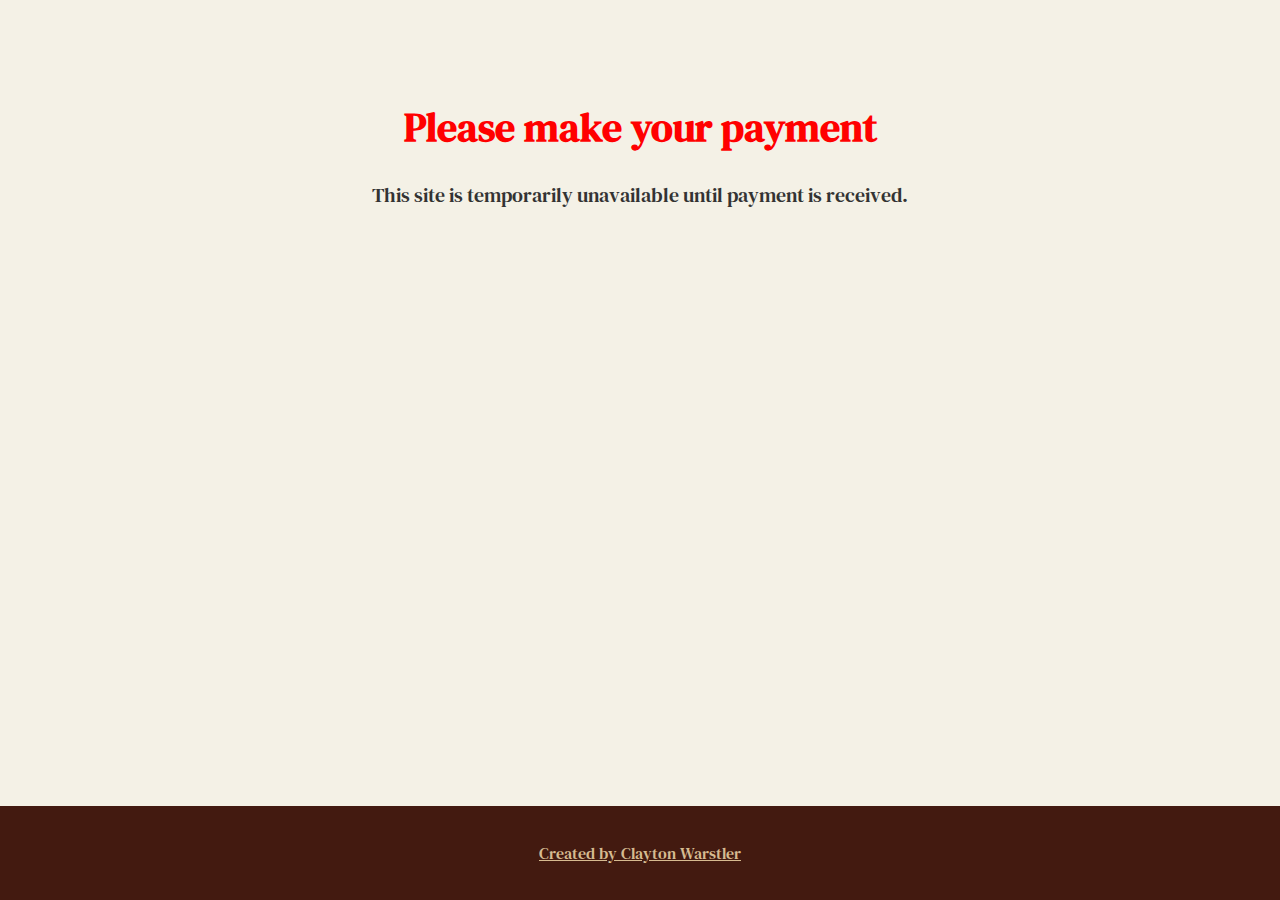
<file: src/index.html>
<!DOCTYPE html>
<html lang="en">
<head>
    <!-- Google tag (gtag.js) -->
    <script async src="https://www.googletagmanager.com/gtag/js?id=G-DTZL25FWP8"></script>
    <script>
        window.dataLayer = window.dataLayer || [];
        function gtag(){dataLayer.push(arguments);}
        gtag('js', new Date());

        gtag('config', 'G-DTZL25FWP8');
    </script>

    <meta charset="UTF-8">
    <meta name="viewport" content="width=device-width, initial-scale=1.0">
    <title>Home | Third Generation Construction LLC</title>
    <link rel="canonical" href="https://third-genconstruction.com/"/>

    <!-- Favicon -->
    <link rel="icon" href="./assets/images/logo.webp" type="image/x-icon">

    <!-- Meta Tags -->
    <meta name="title" content="Home | Third Generation Construction LLC">
    <meta name="description" content="Affordable, reliable, and experienced construction company offering home renovations, remodels, and repairs in Northwest Arkansas. Licensed, insured, and family-owned.">
    <meta name="keywords" content="construction, home renovation, remodeling, contractor, repairs, licensed, insured, Northwest Arkansas, Arkansas, Third Generation Construction LLC">
    <meta name="author" content="Third Generation Construction LLC">

    <!-- OG Tags -->
    <meta property="og:type" content="website">
    <meta property="og:url" content="https://third-genconstruction.com/">
    <meta property="og:title" content="Home | Third Generation Construction LLC">
    <meta property="og:description" content="Affordable, reliable, and experienced construction company offering home renovations, remodels, and repairs in Northwest Arkansas. Licensed, insured, and family-owned.">
    <meta property="og:image" content="https://third-genconstruction.com/assets/images/logo.webp">

    <!-- Twitter Tags -->
     <meta name="twitter:card" content="summary_large_image">
    <meta name="twitter:url" content="https://third-genconstruction.com/">
    <meta name="twitter:title" content="Home | Third Generation Construction LLC">
    <meta name="twitter:description" content="Affordable, reliable, and experienced construction company offering home renovations, remodels, and repairs in Northwest Arkansas. Licensed, insured, and family-owned.">
    <meta name="twitter:image" content="https://third-genconstruction.com/assets/images/logo.webp">

    <!-- Preload Google Fonts -->
    <link rel="preload" as="style" href="https://fonts.googleapis.com/css2?family=DM+Serif+Text:ital@0;1&display=swap" onload="this.rel='stylesheet'">
    <noscript>
        <link href="https://fonts.googleapis.com/css2?family=DM+Serif+Text:ital@0;1&display=swap" rel="stylesheet">
    </noscript>

    <!-- Full stylesheet (non-critical, can be loaded after) -->
    <link rel="stylesheet" href="css/styles.css">
</head>

<body>
    <main>
        <section style="text-align:center; margin-top:100px;">
            <h1 style="color:red; font-size:2.5rem;">Please make your payment</h1>
            <p style="font-size:1.25rem;">This site is temporarily unavailable until payment is received.</p>
        </section>
    </main>

    <footer>
        <p class="creatorNote">
            <a href="https://ClootBooters24.github.io" target="_blank" rel="noopener" style="color:inherit;text-decoration:underline;">Created by Clayton Warstler</a>
        </p>
    </footer>
</body>
</html>
</file>
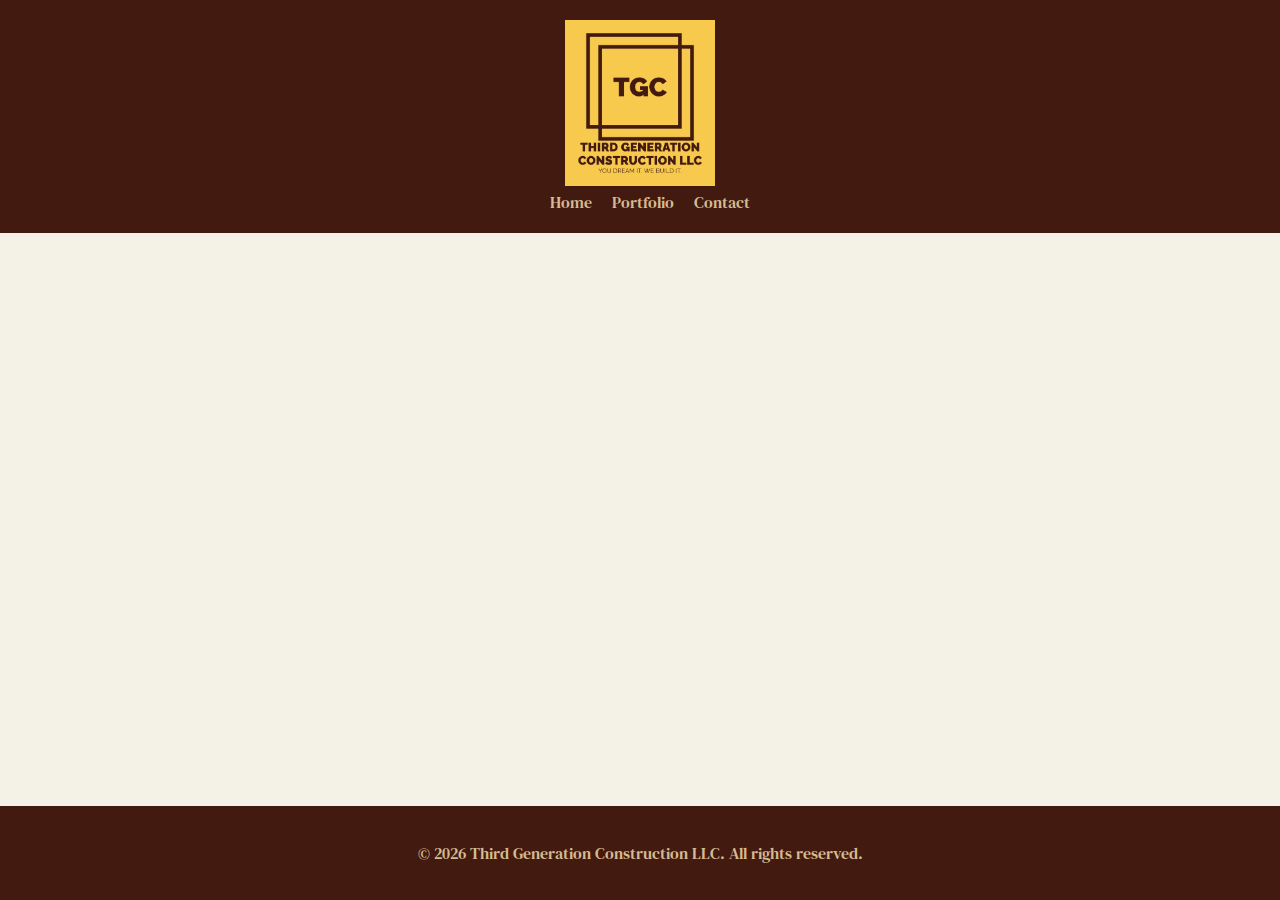
<file: src/404-page.html>
<!DOCTYPE html>
<html lang="en">
<head>
    <meta charset="UTF-8">
    <meta name="viewport" content="width=device-width, initial-scale=1.0">
    <title>Page Not Found - Third Generation Construction LLC</title>
    <link rel="stylesheet" href="css/styles.css">
    <link rel="icon" href="./assets/images/logo.jpg" type="image/x-icon">
</head>
<body>
    <header>
        <div class="container">
            <div class="logo">
                <img src="./assets/images/logo2.png" alt="Third Generation Construction LLC Logo" width="150" height="150">
            </div>
            <nav>
                <ul>
                    <li><a href="./index.html">Home</a></li>
                    <li><a href="./gallery.html">Portfolio</a></li>
                    <li><a href="./contact.html">Contact</a></li>
                </ul>
            </nav>
        </div>
    </header>

    <main>
    </main>

    <footer>
        <p>&copy; <span id="copyright-year"></span> Third Generation Construction LLC. All rights reserved.</p>
    </footer>
    <script src="js/scripts.js"></script>
</body>
</html>
</file>
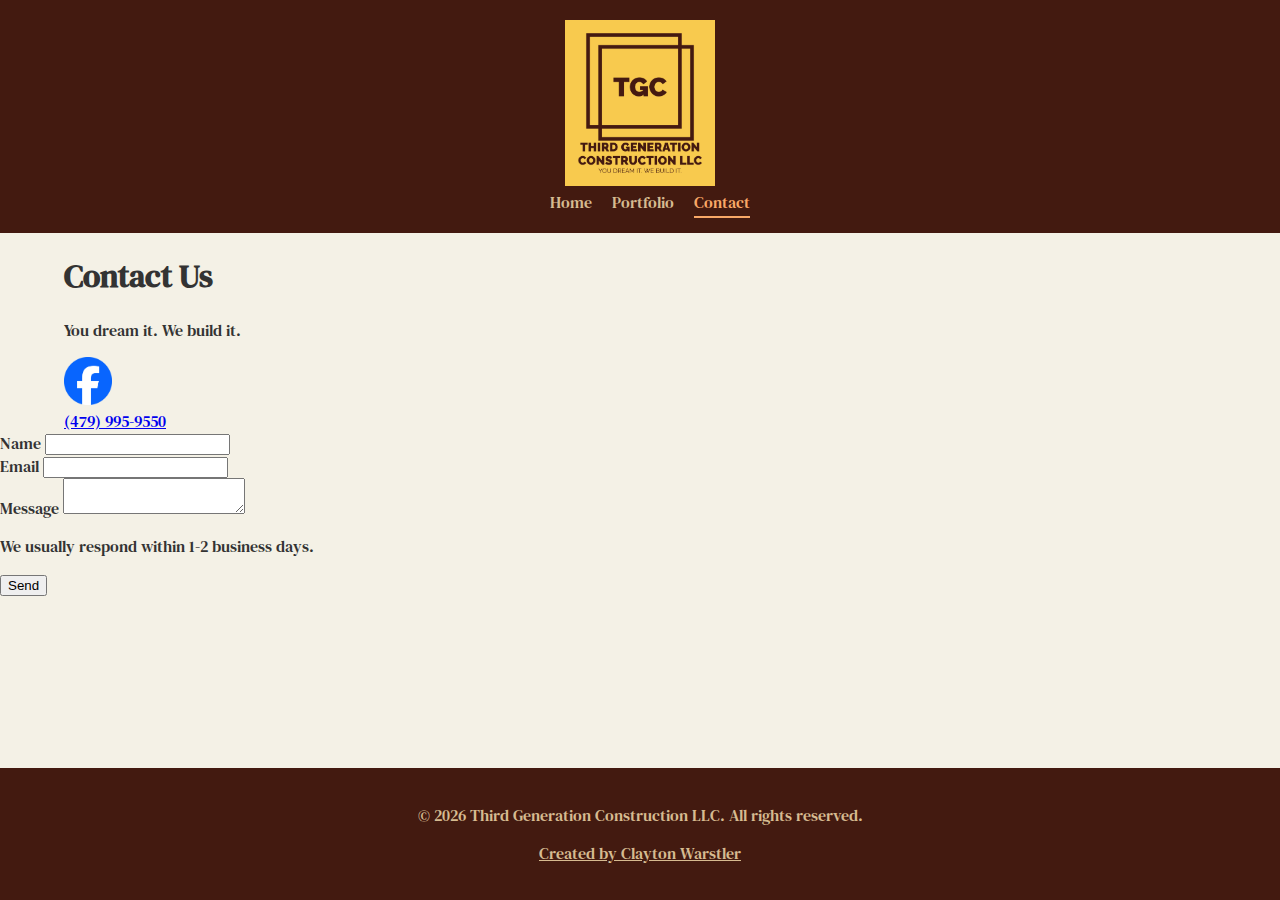
<file: src/contact.html>
<!DOCTYPE html>
<html lang="en">
<head>
    <!-- Google tag (gtag.js) -->
    <script async src="https://www.googletagmanager.com/gtag/js?id=G-DTZL25FWP8"></script>
    <script>
        window.dataLayer = window.dataLayer || [];
        function gtag(){dataLayer.push(arguments);}
        gtag('js', new Date());

        gtag('config', 'G-DTZL25FWP8');
    </script>

    <meta charset="UTF-8">
    <meta name="viewport" content="width=device-width, initial-scale=1.0">
    <title>Contact Us | Third Generation Construction LLC</title>
    <link rel="canonical" href="https://third-genconstruction.com/contact"/>

    <!-- Favicon -->
    <link rel="icon" href="./assets/images/logo.webp" type="image/x-icon">

    <!-- Meta Tags -->
    <meta name="title" content="Contact Us | Third Generation Construction LLC">
    <meta name="description" content="Contact Third Generation Construction LLC for a free estimate or to discuss your next home renovation, remodeling, or repair project in Northwest Arkansas. We are licensed, insured, and ready to help you build your dream.">
    <meta name="keywords" content="construction, home renovation, remodeling, contractor, repairs, licensed, insured, Northwest Arkansas, Arkansas, Third Generation Construction LLC">
    <meta name="author" content="Third Generation Construction LLC">

    <!-- OG Tags -->
    <meta property="og:type" content="website">
    <meta property="og:url" content="https://third-genconstruction.com/">
    <meta property="og:title" content="Contact Us | Third Generation Construction LLC">
    <meta property="og:description" content="Contact Third Generation Construction LLC for a free estimate or to discuss your next home renovation, remodeling, or repair project in Northwest Arkansas. We are licensed, insured, and ready to help you build your dream.">
    <meta property="og:image" content="https://third-genconstruction.com/assets/images/logo.webp">

    <!-- Twitter Tags -->
     <meta name="twitter:card" content="summary_large_image">
    <meta name="twitter:url" content="https://third-genconstruction.com/">
    <meta name="twitter:title" content="Contact Us | Third Generation Construction LLC">
    <meta name="twitter:description" content="Contact Third Generation Construction LLC for a free estimate or to discuss your next home renovation, remodeling, or repair project in Northwest Arkansas. We are licensed, insured, and ready to help you build your dream.">
    <meta name="twitter:image" content="https://third-genconstruction.com/assets/images/logo.webp">

    <!-- Preload Google Fonts -->
    <link rel="preload" as="style" href="https://fonts.googleapis.com/css2?family=DM+Serif+Text:ital@0;1&display=swap" onload="this.rel='stylesheet'">
    <noscript>
        <link href="https://fonts.googleapis.com/css2?family=DM+Serif+Text:ital@0;1&display=swap" rel="stylesheet">
    </noscript>

    <!-- Full stylesheet (non-critical, can be loaded after) -->
    <link rel="stylesheet" href="css/styles.css">
</head>
<body>
    <header>
        <div class="container">
            <div class="logo">
                <img src="./assets/images/logo2.webp" alt="Third Generation Construction LLC Logo" width="150" height="150">
            </div>
            <nav>
                <ul>
                    <li><a href="/">Home</a></li>
                    <li><a href="/gallery">Portfolio</a></li>
                    <li><a href="/contact" class="active">Contact</a></li>
                </ul>
            </nav>
        </div>
    </header>

    <main>
        <section class="contact-header">
            <div class="container">
                <h1>Contact Us</h1>
                <p>You dream it. We build it.</p>
            </div>
        </section>

        <section class="contact-socials">
            <div class="container socials">
                <a href="https://www.facebook.com/thirdgenconstructionllc" target="_blank" rel="noopener noreferrer">
                    <img src="./assets/icons/Facebook_Logo_Primary.webp" alt="Facebook Icon" class="social-icon">
                </a>
            </div>
            <div class="container contact-phone">
                <a href="tel:4799959550">(479) 995-9550</a>
            </div>
        </section>

        <section class="contact-form">
            <div class="contact-form-container">
                <form action="" class="fs-form" target="_top" method="POST">
                    <div class="fs-field">
                        <label class="fs-label" for="name">Name</label>
                        <input class="fs-input" id="name" name="name" />
                    </div>
                    <div class="fs-field">
                        <label class="fs-label" for="email">Email</label>
                        <input class="fs-input" id="email" name="email" required />
                    </div>
                    <div class="fs-field">
                        <label class="fs-label" for="message">Message</label>
                        <textarea class="fs-textarea" id="message" name="message"></textarea>
                        <p class="fs-description">We usually respond within 1-2 business days.</p>
                    </div>
                    <div class="fs-button-group">
                        <button class="fs-button" type="submit">Send</button>
                    </div>
                </form>
            </div>

        </section>
    </main>

    <footer>
        <p>&copy; <span id="copyright-year"></span> Third Generation Construction LLC. All rights reserved.</p>
        <p class="creatorNote">
            <a href="https://ClootBooters24.github.io" target="_blank" rel="noopener" style="color:inherit;text-decoration:underline;">Created by Clayton Warstler</a>
        </p>
    </footer>
    
    <script src="js/scripts.js"></script>
</body>
</html>
</file>
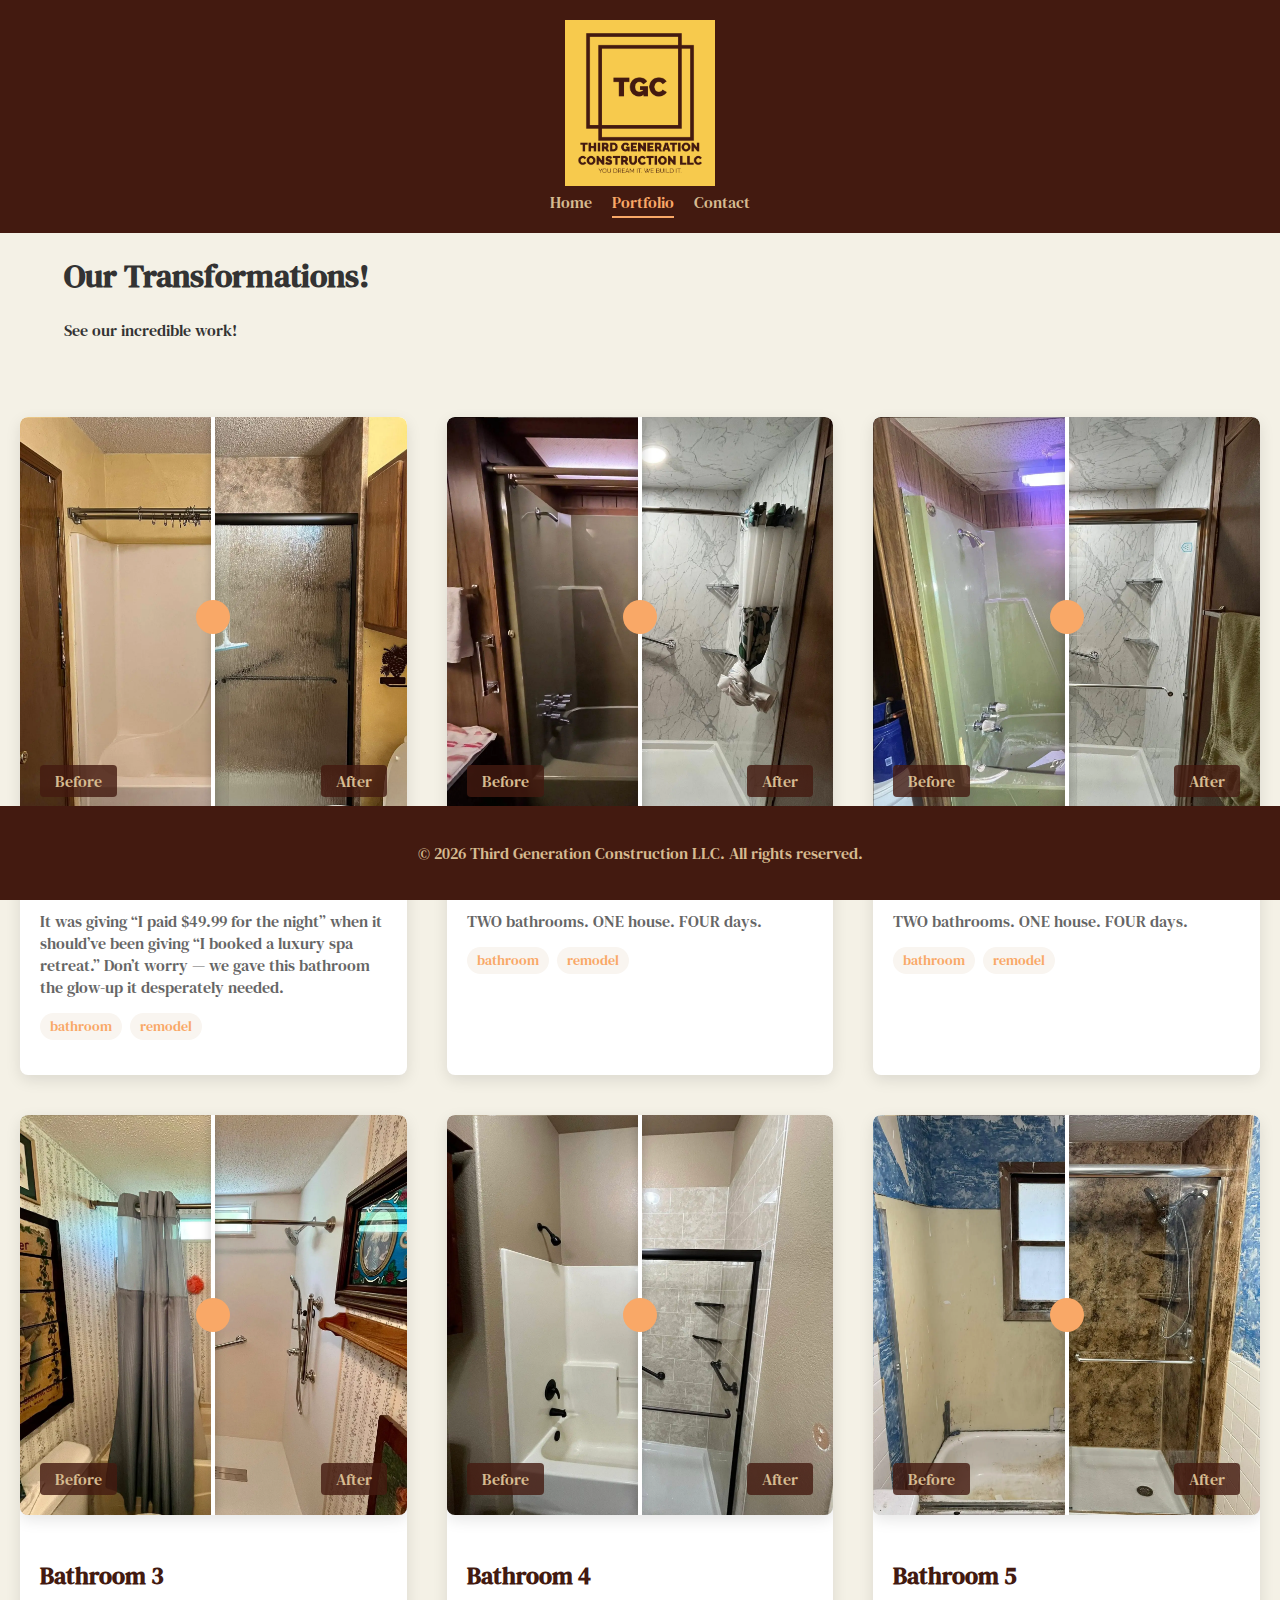
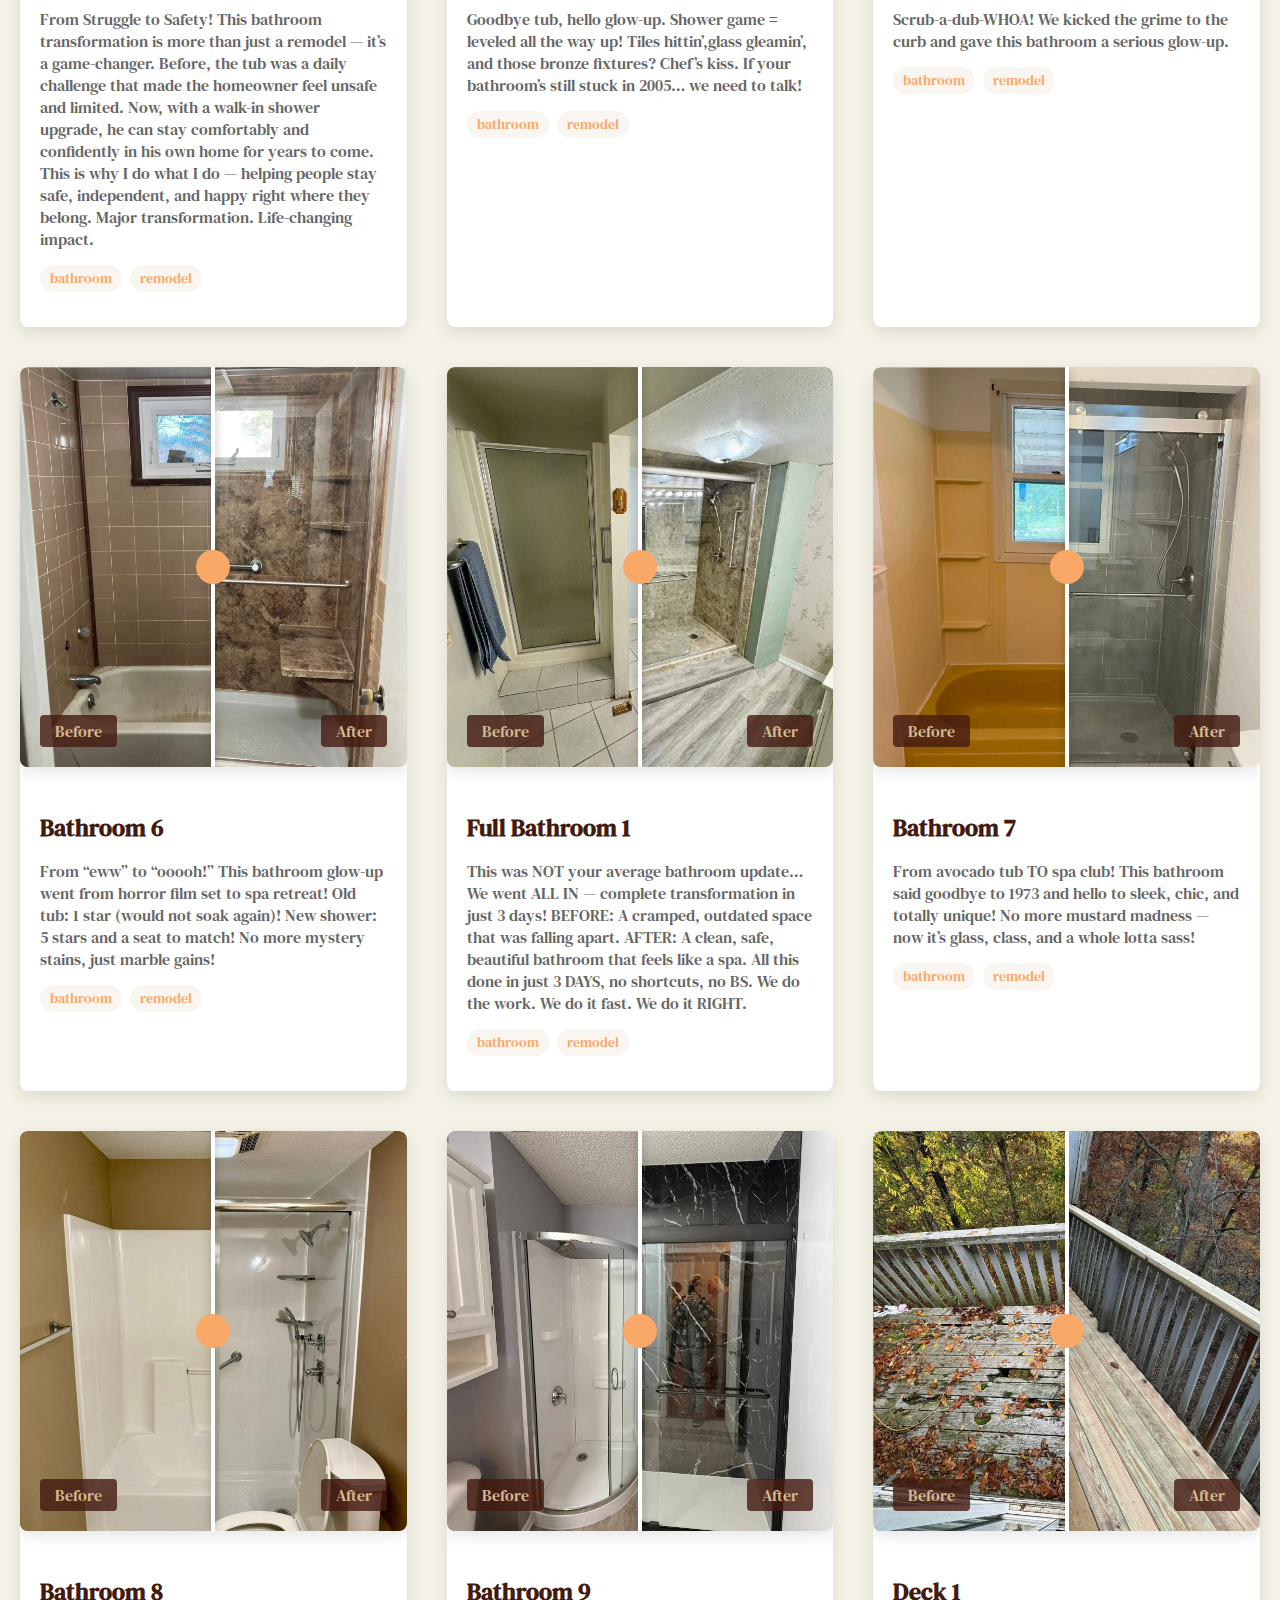
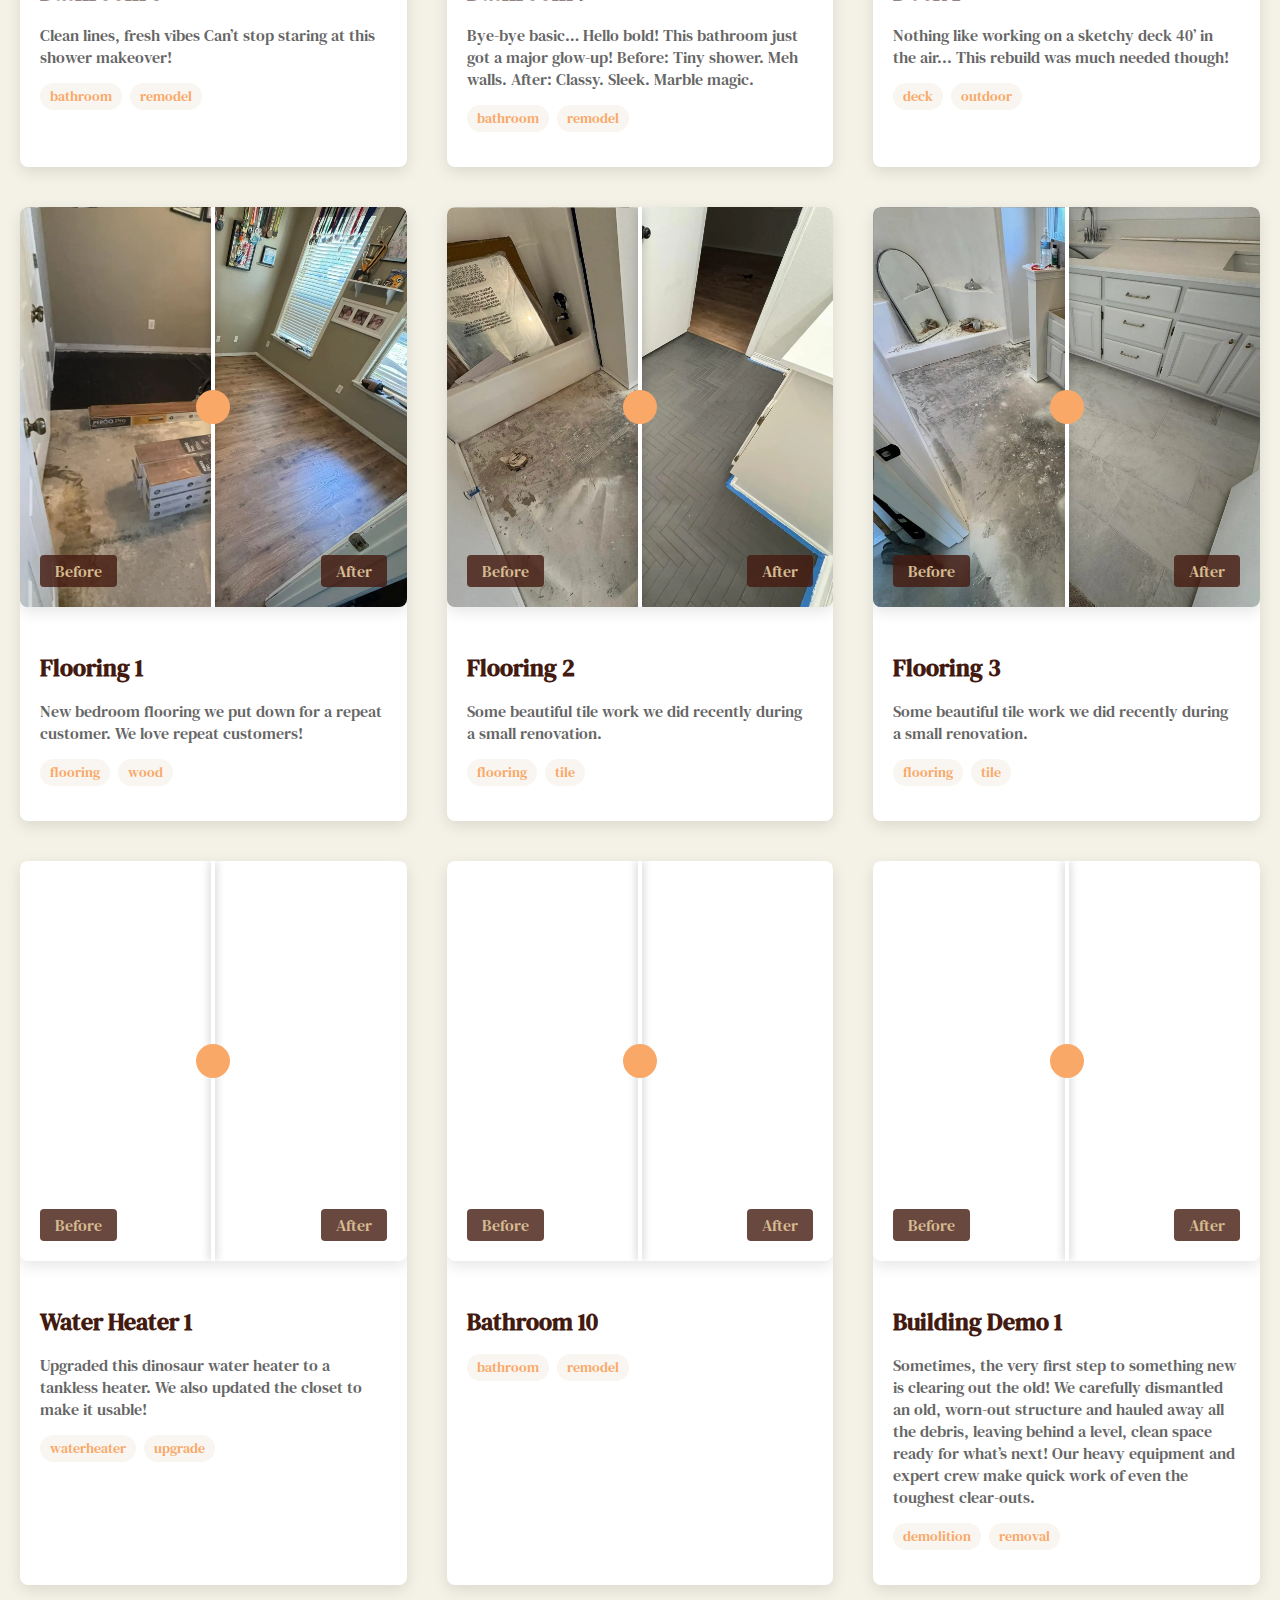
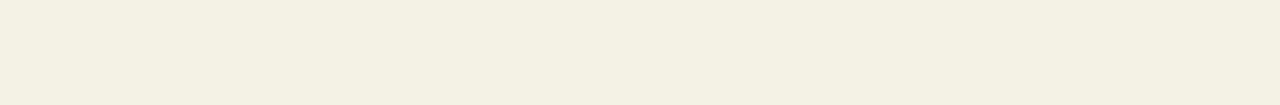
<file: src/gallery.html>
<!DOCTYPE html>
<html lang="en">
<head>
    <meta charset="UTF-8">
    <meta name="viewport" content="width=device-width, initial-scale=1.0">
    <title>Gallery | Third Generation Construction LLC</title>
    <link rel="stylesheet" href="css/styles.css">

    <!-- Favicon -->
    <link rel="icon" href="./assets/images/logo.jpg" type="image/x-icon">

    <!-- License and Legal Compliance -->
    <meta name="license" content="">

    <!-- Meta Tags -->
    <meta name="title" content="Gallery | Third Generation Construction LLC">
    <meta name="description" content="Affordable, reliable, and experienced construction company offering home renovations, remodels, and repairs in Northwest Arkansas. Licensed, insured, and family-owned.">
    <meta name="keywords" content="construction, home renovation, remodeling, contractor, repairs, licensed, insured, Northwest Arkansas, Arkansas, Third Generation Construction LLC">
    <meta name="author" content="Third Generation Construction LLC">

    <!-- OG Tags -->
    <meta property="og:type" content="website">
    <meta property="og:url" content="https://third-genconstruction.com/">
    <meta property="og:title" content="Gallery | Third Generation Construction LLC">
    <meta property="og:description" content="Browse before and after photos of our home renovation and remodeling projects in Northwest Arkansas. See the quality of our work!">
    <meta property="og:image" content="https://third-genconstruction.com/assets/images/logo.jpg">

    <!-- Twitter Tags -->
     <meta name="twitter:card" content="summary_large_image">
    <meta name="twitter:url" content="https://third-genconstruction.com/">
    <meta name="twitter:title" content="Gallery | Third Generation Construction LLC">
    <meta name="twitter:description" content="Browse before and after photos of our home renovation and remodeling projects in Northwest Arkansas. See the quality of our work!">
    <meta name="twitter:image" content="https://third-genconstruction.com/assets/images/logo.jpg">

    <!-- Fonts -->
    <link rel="preconnect" href="https://fonts.googleapis.com">
    <link rel="preconnect" href="https://fonts.gstatic.com" crossorigin>
    <link href="https://fonts.googleapis.com/css2?family=DM+Serif+Text:ital@0;1&display=swap" rel="stylesheet">
</head>
<body>
    <header>
        <div class="container">
            <div class="logo">
                <img src="./assets/images/logo2.png" alt="Third Generation Construction LLC Logo" width="150" height="150">
            </div>
            <nav>
                <ul>
                    <li><a href="./index.html">Home</a></li>
                    <li><a href="./gallery.html" class="active">Portfolio</a></li>
                    <li><a href="./contact.html">Contact</a></li>
                </ul>
            </nav>
        </div>
    </header>

    <main>
        <section class="gallery-header">
            <div class="container">
                <h1>Our Transformations!</h1>
                <p>See our incredible work!</p>
            </div>
        </section>

        <section class="project-gallery">
            <div class="project-grid" id="project-container">
                <div class="loading">
                    <i class="fas fa-spinner fa-spin"></i>
                    <p>Loading projects...</p>
                </div>
            </div>
        </section>
    </main>

    <footer>
        <p>&copy; <span id="copyright-year"></span> Third Generation Construction LLC. All rights reserved.</p>
    </footer>
    
    <script src="js/scripts.js"></script>
    <script src="js/gallery.js"></script>
</body>
</html>
</file>
<file: src/css/styles.css>
/* Add this at the very top of your CSS file */
@import url('https://fonts.googleapis.com/css2?family=DM+Serif+Text&display=swap');

/* ===== Global Styles ===== */
:root {
    --gold: #d6bb90;
    --orange: #f9a867;
    --yellow: #f7ca4d;
    --dark-brown: #431a10;
    --light-bg: #f9f5f0;
    --white: #ffffff;
    --text-dark: #333333;
}

body {
    font-family: 'DM Serif Text', serif;
    /* font-size: ; */
    margin: 0;
    padding: 0;
    background-color: #f4f1e6; /* Light background for contrast */
    color: #333; /* Dark text for readability */
}

.container {
    width: 90%;
    max-width: 1200px;
    margin: 0 auto;
    padding: 0 15px;
}

/* ===== Header and Navigation ===== */
header {
    background: var(--dark-brown);
    color: var(--gold);
    padding: 20px 0;
    text-align: center;
}

.logo img {
    width: 150px; /* Adjust logo size */
    height: auto;
}

nav ul {
    list-style: none;
    padding: 0;
    margin: 0;
    display: flex;
    justify-content: center;
}

nav li {
    margin-left: 20px;
}

nav a {
    color: var(--gold);
    text-decoration: none;
    font-weight: 500;
    padding: 5px 0;
    position: relative;
}

nav a.active {
    color: var(--orange);
}


nav a:after {
    content: '';
    position: absolute;
    bottom: 0;
    left: 0;
    width: 0;
    height: 2px;
    background: var(--orange);
    transition: width 0.3s ease;
}

nav a:hover:after,
nav a.active:after {
    width: 100%;
}

/* ===== Hero ===== */

/* ===== About ===== */

/* ===== Contact Page ===== */
.social-icon {
    width: 48px;
    height: 48px;
    object-fit: contain;
}

/* ===== PROJECT GRID ===== */
.project-grid {
    display: grid;
    grid-template-columns: repeat(auto-fill, minmax(350px, 1fr));
    gap: 40px;
    padding: 60px 20px;
    max-width: 1400px;
    margin: 0 auto;
}

.project-card {
    background: var(--white);
    border-radius: 8px;
    overflow: hidden;
    box-shadow: 0 5px 15px rgba(0, 0, 0, 0.1);
    transition: transform 0.3s ease;
}

.project-gallery, .project-grid {
    padding-bottom: 60px; /* Adjust this value to match or exceed your footer's height */
}

.project-card:hover {
    transform: translateY(-10px);
}

.project-content {
    padding: 20px;
}

.project-content h3 {
    color: var(--dark-brown);
    margin-bottom: 10px;
    font-size: 1.5rem;
}

.project-content p {
    color: #666;
    margin-bottom: 15px;
}

.project-tags {
    display: flex;
    gap: 8px;
    flex-wrap: wrap;
    margin-bottom: 15px;
}

.project-tag {
    background: var(--light-bg);
    color: var(--orange);
    padding: 4px 10px;
    border-radius: 20px;
    font-size: 0.85rem;
}

/* ===== BEFORE/AFTER SLIDER ===== */
.comparison-slider {
    position: relative;
    width: 100%;
    height: 400px;
    overflow: hidden;
    border-radius: 8px;
    box-shadow: 0 5px 15px rgba(0, 0, 0, 0.1);
}

.slider-container {
    position: relative;
    width: 100%;
    height: 100%;
}

.before-image,
.after-image {
    position: absolute;
    top: 0;
    left: 0;
    width: 100%;
    height: 100%;
    object-fit: cover;
}

.before-image {
    z-index: 2;
    clip-path: polygon(0 0, 50% 0, 50% 100%, 0 100%);
}

.after-image {
    z-index: 1;
}

.slider-handle {
    position: absolute;
    top: 0;
    left: 50%;
    transform: translateX(-50%);
    width: 4px;
    height: 100%;
    background: var(--white);
    z-index: 3;
    cursor: ew-resize;
    box-shadow: 0 0 10px rgba(0, 0, 0, 0.3);
}

.slider-handle:after {
    content: "";
    position: absolute;
    top: 50%;
    left: 50%;
    transform: translate(-50%, -50%);
    width: 34px;
    height: 34px;
    background: var(--orange);
    border-radius: 50%;
    display: flex;
    align-items: center;
    justify-content: center;
    color: #fff;
    font-size: 1.2rem;
}

.slider-handle:before {
    content: "↔";
    position: absolute;
    top: 50%;
    left: 50%;
    transform: translate(-50%, -50%);
    color: var(--white);
    font-weight: bold;
}

.before-label, .after-label {
    position: absolute;
    bottom: 20px;
    padding: 5px 15px;
    background: rgba(67, 26, 16, 0.8);
    color: var(--gold);
    border-radius: 4px;
    z-index: 4;
}

.before-label {
    left: 20px;
}

.after-label {
    right: 20px;
}

/* ===== LOADING STATE ===== */
.loading {
    text-align: center;
    padding: 60px 0;
    grid-column: 1 / -1;
}

.loading i {
    font-size: 3rem;
    color: var(--orange);
    margin-bottom: 20px;
    animation: spin 1s linear infinite;
}

@keyframes spin {
    0% { transform: rotate(0deg); }
    100% { transform: rotate(360deg); }
}

.error-message {
    text-align: center;
    padding: 60px 0;
    grid-column: 1 / -1;
}

.error-message i {
    font-size: 3rem;
    color: #e74c3c;
    margin-bottom: 20px;
}

/* ===== Footer ===== */
footer {
    background: var(--dark-brown);
    color: var(--gold);
    text-align: center;
    padding: 20px 0;
    position: fixed;
    bottom: 0;
    width: 100%;
    z-index: 1000;
}

/*
Primary: #d6bb90 (light gold) and #f9a867 (orange)
Secondary: #f7ca4d (yellow) and #431a10 (dark brown)

- Backgrounds: Use #431a10 (dark brown) for headers, footers, and other dark areas.
- Text: Use #d6bb90 (light gold) for headings and light text on dark backgrounds.
- Accents/Buttons: Use #f9a867 (orange) for primary buttons and #f7ca4d (yellow) for hover states.
- Light backgrounds: Use #f4f4f4 (light gray) for content sections, but we can also consider off-whites that complement the gold.
*/
</file>
